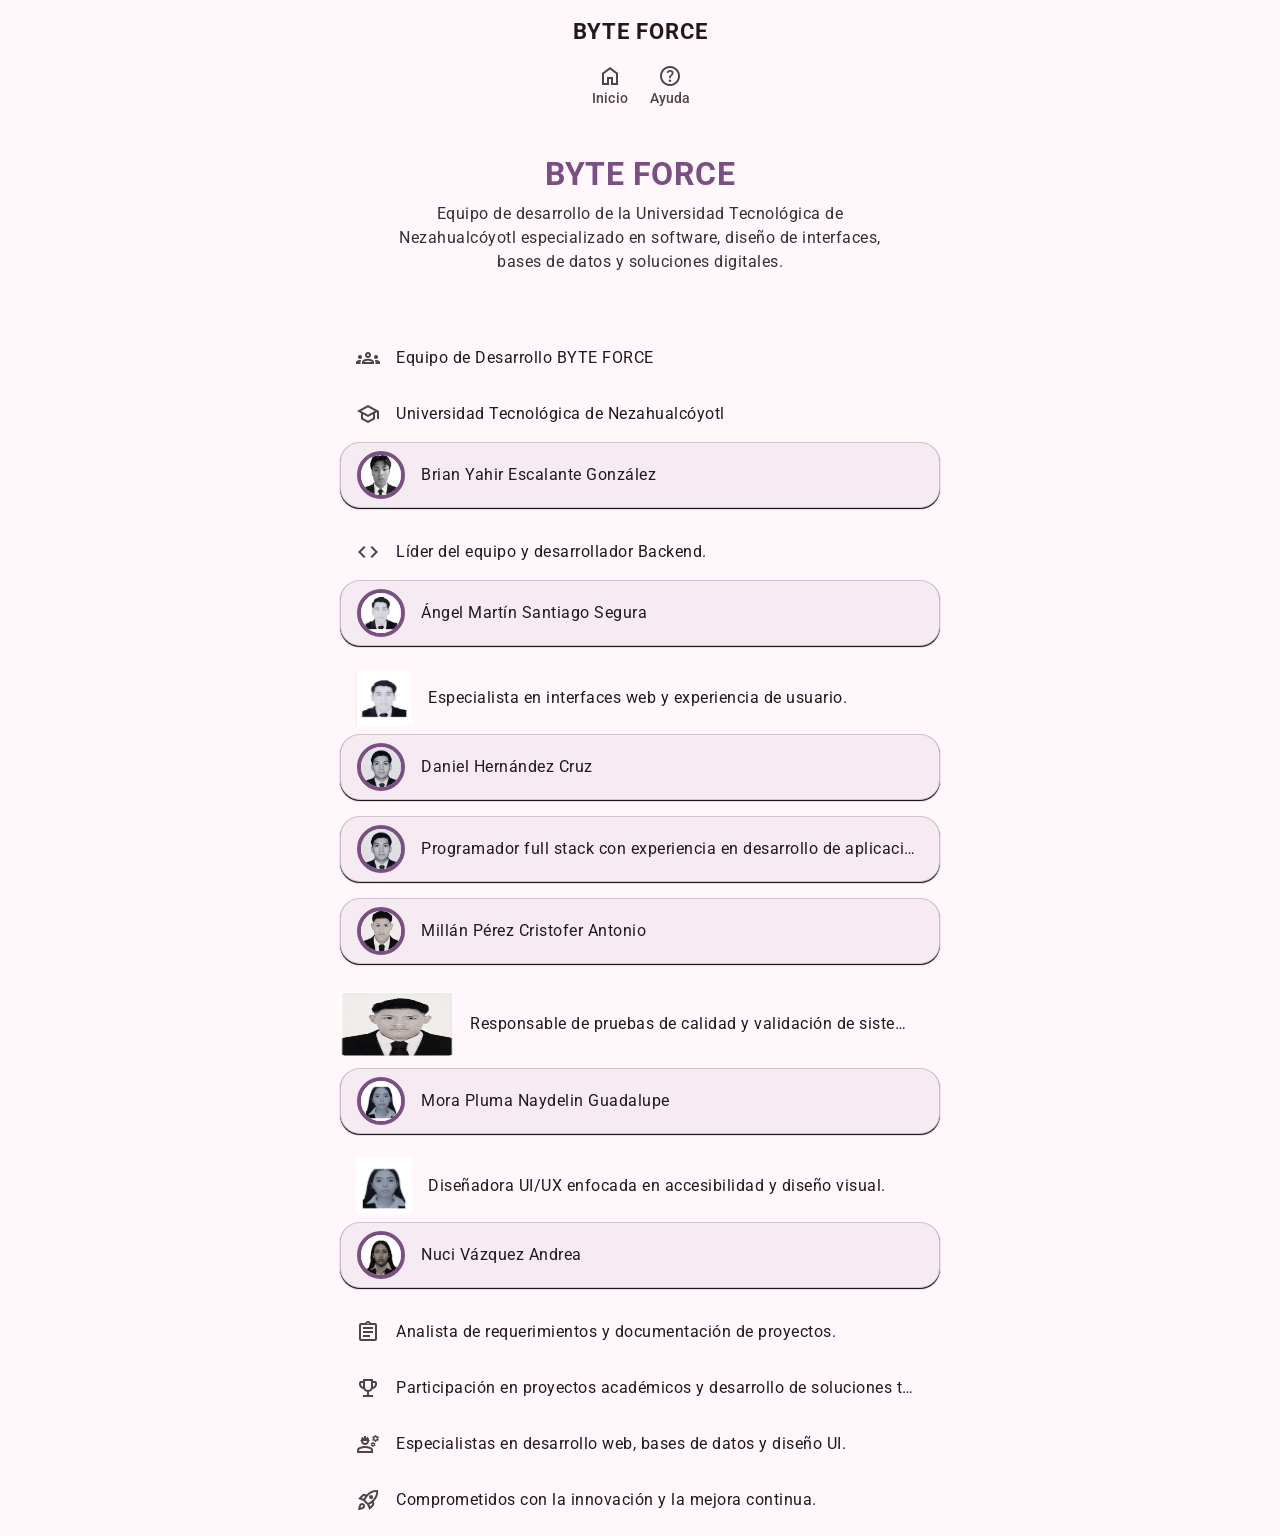
<file: public/index.html>
<!DOCTYPE html>
<html lang="es" class="light dark">

<head>

    <meta charset="UTF-8">

    <title>BYTE FORCE</title>

    <meta name="description"
        content="Byte Force - Equipo de desarrollo de la Universidad Tecnológica de Nezahualcóyotl">

    <script type="module" src="js/registraServiceWorker.js"></script>
    <script type="module" src="libclienteweb/manejaErrores.js"></script>

    <meta name="viewport" content="width=device-width">

    <meta name="theme-color" content="#fffbfe">

    <link rel="icon" sizes="32x32" href="favicon.ico">

    <link rel="manifest" href="site.webmanifest">

    <link rel="stylesheet" href="css/material-symbols-outlined.css">
    <link rel="stylesheet" href="material-tokens/css/baseline.css">
    <link rel="stylesheet" href="css/estilos.css">

    <script src="ungap/es.js"></script>

    <script type="module" src="libmde/md-app-bar.js"></script>
    <script type="module" src="js/nav-tab-fixed.js"></script>

    <link rel="stylesheet" href="libmde/md-tab.css">
    <link rel="stylesheet" href="libmde/md-list.css">
    <link rel="stylesheet" href="css/transicion_pestanas.css">

</head>

<body>

    <md-app-bar class="centered" adicional="tab">
        <h1>BYTE FORCE</h1>
    </md-app-bar>

    <nav-tab-fixed id="tab"></nav-tab-fixed>

    <section>

        <div class="equipo-descripcion">
            <h2>BYTE FORCE</h2>
            <p>
                Equipo de desarrollo de la Universidad Tecnológica de
                Nezahualcóyotl especializado en software, diseño de interfaces,
                bases de datos y soluciones digitales.
            </p>
        </div>

        <ul class="md-list">

            <!-- INFORMACIÓN GENERAL -->

            <li class="md-one-line icon">
                <span class="material-symbols-outlined">
                    groups
                </span>
                <span class="headline">
                    Equipo de Desarrollo BYTE FORCE
                </span>
            </li>

            <li class="md-one-line icon">
                <span class="material-symbols-outlined">
                    school
                </span>
                <span class="headline">
                    Universidad Tecnológica de Nezahualcóyotl
                </span>
            </li>

            <!-- BRIAN -->

            <li class="md-one-line avatar">
                <img alt="Brian Yahir Escalante González"
                    src="img/Brian.jpeg">
                <span class="headline">
                    Brian Yahir Escalante González
                </span>
            </li>

            <li class="md-one-line icon">
                <span class="material-symbols-outlined">
                    code
                </span>
                <span class="headline">
                    Líder del equipo y desarrollador Backend.
                </span>
            </li>

            <!-- ANGEL -->

            <li class="md-one-line avatar">
                <img alt="Ángel Martín Santiago Segura"
                    src="img/angel.png">
                <span class="headline">
                    Ángel Martín Santiago Segura
                </span>
            </li>

            <li class="md-one-line image">
                <img alt="Ángel Martín Santiago Segura"
                    src="img/angel.png">
                <span class="headline">
                    Especialista en interfaces web y experiencia de usuario.
                </span>
            </li>

            <!-- DANIEL -->

            <li class="md-one-line avatar">
                <img alt="Daniel Hernández Cruz"
                    src="img/Daniel.jpeg">
                <span class="headline">
                    Daniel Hernández Cruz
                </span>
            </li>


            <li class="md-one-line avatar">
                <img alt="Daniel Hernández Cruz"
                    src="img/Daniel.jpeg">
                <span class="headline">
                    Programador full stack con experiencia en desarrollo de aplicaciones web y bases de datos.
                </span>
            </li>

            <!-- CRISTOFER -->

            <li class="md-one-line avatar">
                <img alt="Millán Pérez Cristofer Antonio"
                    src="img/Cristofer.jpeg">
                <span class="headline">
                    Millán Pérez Cristofer Antonio
                </span>
            </li>

            <li class="md-one-line video">
                <img alt="Cristofer"
                    src="img/Cristofer.jpeg">
                <span class="headline">
                    Responsable de pruebas de calidad y validación de sistemas.
                </span>
            </li>

            <!-- PLUMA -->

            <li class="md-one-line avatar">
                <img alt="Mora Pluma Naydelin Guadalupe"
                    src="img/Pluma.png">
                <span class="headline">
                    Mora Pluma Naydelin Guadalupe
                </span>
            </li>

            <li class="md-one-line image">
                <img alt="Pluma"
                    src="img/Pluma.png">
                <span class="headline">
                    Diseñadora UI/UX enfocada en accesibilidad y diseño visual.
                </span>
            </li>

            <!-- NUCI -->

            <li class="md-one-line avatar">
                <img alt="Nuci Vázquez Andrea"
                    src="img/nuci.png">
                <span class="headline">
                    Nuci Vázquez Andrea
                </span>
            </li>

            <li class="md-one-line icon">
                <span class="material-symbols-outlined">
                    assignment
                </span>
                <span class="headline">
                    Analista de requerimientos y documentación de proyectos.
                </span>
            </li>

            <!-- LOGROS -->

            <li class="md-one-line icon">
                <span class="material-symbols-outlined">
                    emoji_events
                </span>
                <span class="headline">
                    Participación en proyectos académicos y desarrollo de
                    soluciones tecnológicas.
                </span>
            </li>

            <li class="md-one-line icon">
                <span class="material-symbols-outlined">
                    engineering
                </span>
                <span class="headline">
                    Especialistas en desarrollo web, bases de datos y diseño UI.
                </span>
            </li>

            <li class="md-one-line icon">
                <span class="material-symbols-outlined">
                    rocket_launch
                </span>
                <span class="headline">
                    Comprometidos con la innovación y la mejora continua.
                </span>
            </li>

        </ul>

    </section>

</body>

</html>
</file>
<file: public/css/material-symbols-outlined.css>
@font-face {
 font-family: 'Material Symbols Outlined';
 font-style: normal;
 font-display: block;
 src:
  url(../fonts/MaterialSymbolsOutlined[FILL\,GRAD\,opsz\,wght].woff2) format('woff2'),
  url(../fonts/MaterialSymbolsOutlined[FILL\,GRAD\,opsz\,wght].ttf) format('truetype');
}

.material-symbols-outlined {
 font-family: 'Material Symbols Outlined';
 font-weight: normal;
 font-style: normal;
 font-display: block;
 font-size: 1.5rem;
 width: 1.5rem;
 height: 1.5rem;
 display: inline-block;
 line-height: 1;
 text-transform: none;
 letter-spacing: normal;
 word-wrap: normal;
 white-space: nowrap;
 direction: ltr;
}
</file>
<file: public/material-tokens/css/baseline.css>
/*
 Copyright 2016 Google Inc. All rights reserved.

 Licensed under the Apache License, Version 2.0 (the "License");
 you may not use this file except in compliance with the License.
 You may obtain a copy of the License at

     http://www.apache.org/licenses/LICENSE-2.0

 Unless required by applicable law or agreed to in writing, software
 distributed under the License is distributed on an "AS IS" BASIS,
 WITHOUT WARRANTIES OR CONDITIONS OF ANY KIND, either express or implied.
 See the License for the specific language governing permissions and
 limitations under the License.
*/

@import url(palette.css);
@import url(typography.css);
@import url(colors.css);
@import url(shape.css);
@import url(motion.css);
@import url(state.css);
@import url(elevation.css);
@import url(theme/light.css) screen and (prefers-color-scheme: light);
@import url(theme/dark.css) screen and (prefers-color-scheme: dark);
</file>
<file: public/css/estilos.css>
html {
 /* Indica los temas del sistema operativo que son soportados. */
 color-scheme: light dark;
 --tabWidth: 3.75rem;
 --anchoNav: 22.5rem;
}

body>section,
form>section {
 max-width: 600px;
 margin-left: auto;
 margin-right: auto;
}

/* Fonts utilizados */

/* Definición de Roboto Variable (Normal) */
@font-face {
 font-family: 'Roboto';
 src: url('../fonts/Roboto-VariableFont_wdth,wght.ttf') format('truetype');
 /* Rango del eje de peso (wght) */
 font-weight: 100 900;
 /* Rango del eje de anchura (wdth) */
 font-stretch: 75% 100%;
 font-style: normal;
 /* Mejora el rendimiento de carga de texto */
 font-display: swap;
}

/* Definición de Roboto Variable (Itálica) */
@font-face {
 font-family: 'Roboto';
 src: url('../fonts/Roboto-Italic-VariableFont_wdth,wght.ttf') format('truetype');
 font-weight: 100 900;
 font-stretch: 75% 100%;
 font-style: italic;
 font-display: swap;
}

html {
 --Font: -apple-system, BlinkMacSystemFont, Roboto, sans-serif;
 --colIntIos: white;
 --colIntIosOnBk: #2acc2a;
 --colIntIosOnBkFc: #1bbb1b;
 --colIntIosOffBk: #dbdbdb;
 --colIntIosOffBkFc: #BDBDBD;
 /* Plain typeface */
 --md-ref-typeface-plain: var(--Font);
 /* Brand typeface */
 --md-ref-typeface-brand: var(--Font);
 --md-sys-typescale-label-large-weight-prominent:
  var(--md-ref-typeface-weight-bold);
 --md-box_shadow_level4:
  0 var(--md-sys-elevation-level4) var(--md-sys-elevation-level4) var(--md-sys-color-shadow);
 --md-box_shadow_level3:
  0 var(--md-sys-elevation-level3) var(--md-sys-elevation-level3) var(--md-sys-color-shadow);
 --md-box_shadow_level2:
  0 var(--md-sys-elevation-level2) var(--md-sys-elevation-level2) var(--md-sys-color-shadow);
 --md-box_shadow_level1:
  0 var(--md-sys-elevation-level1) var(--md-sys-elevation-level1) var(--md-sys-color-shadow);
 --md-box_shadow_level0: none;
 --iconSize: 1.5rem;
 --avatarSize: 2.5rem;
 --imageSize: 3.5rem;
 --videoWidth: 7.125rem;
 --videoHeight: 4rem;
 --md-sys-state-focus-indicator-outer-offset: 0.125rem;
 --md-sys-state-focus-indicator-thickness: 0.1875rem;
 /* Pressed state layer opacity */
 --state-pressed-transparency-percentage: 84%;
 /* Focus state layer opacity */
 --state-focus-transparency-percentage: 88%;
 /* Hover state layer opacity */
 --state-hover-transparency-percentage: 92%;
 background-color: var(--md-sys-color-background);
}

/* Quita un borde rojo que coloca Firefox. */
:-moz-ui-invalid {
 box-shadow: none;
}

body {
 margin: 0;
 font-family: var(--md-sys-typescale-body-large-font);
 font-weight: var(--md-sys-typescale-body-large-weight);
 font-size: var(--md-sys-typescale-body-large-size);
 font-style: var(--md-sys-typescale-body-large-font-style);
 letter-spacing: var(--md-sys-typescale-body-large-tracking);
 line-height: var(--md-sys-typescale-body-large-line-height);
 text-transform: var(--md-sys-typescale-body-large-text-transform);
 text-decoration: var(--md-sys-typescale-body-large-text-decoration);
 color: var(--md-sys-color-on-background);
 background-color: var(--md-sys-color-background);
}

p {
 margin: 1rem;
}

a {
 color: var(--md-sys-color-on-background);
}

@media (prefers-color-scheme: light) {
 html {
  --md-riple-color: #00000020;
 }
}

@media (prefers-color-scheme: dark) {
 html {
  --md-riple-color: #ffffff40;
 }
}

@keyframes md-ripple {

 from {
  background-size: 100%;
 }

 to {
  background-size: 15000%;
 }

 
}



.equipo-descripcion {
 text-align: center;
 padding: 1.5rem;
 margin-bottom: 1rem;
}

.equipo-descripcion h2 {
 color: var(--md-sys-color-primary);
 font-size: 2rem;
 font-weight: 700;
 margin-bottom: .5rem;
}

.equipo-descripcion p {
 color: var(--md-sys-color-on-background);
 opacity: .9;
}

.md-list {
 padding: 1rem;
}

.md-one-line.avatar {
 background: var(--md-sys-color-surface-container);
 border: 1px solid var(--md-sys-color-outline-variant);
 border-radius: 20px;
 margin-bottom: 16px;
 padding: 16px;
 box-shadow: var(--md-box_shadow_level1);
 transition: all .25s ease;
}

.md-one-line.avatar:hover {
 background: var(--md-sys-color-surface-container-high);
 box-shadow: var(--md-box_shadow_level3);
 transform: translateY(-2px);
}

.md-one-line.avatar img {
 width: 72px;
 height: 72px;
 border-radius: 50%;
 object-fit: cover;
 border: 4px solid var(--md-sys-color-primary);
}

.headline {
 color: var(--md-sys-color-on-surface);
 font-weight: 600;
}

md-app-bar h1 {
 color: var(--md-sys-color-on-surface);
 font-weight: 700;
 letter-spacing: 1px;
}
</file>
<file: public/libmde/md-tab.css>
.md-tab {
 display: flex;
 background-color: transparent;
 align-items: stretch;
 flex-wrap: nowrap;
 overflow-x: auto;
 position: sticky;
 z-index: 1;
}

.md-tab.fixed {
 justify-content: center;
}

.md-tab.scrollable {
 padding-left: 2rem;
 gap: 1rem;
}

.md-tab.scroll {
 background-color: var(--md-sys-color-surface-container-low);
}

.md-tab a {
 position: relative;
 display: flex;
 flex-direction: column;
 justify-content: start;
 align-items: center;
 color: var(--md-sys-color-on-surface-variant);
 font-family: var(--md-sys-typescale-title-small-font);
 font-weight: var(--md-sys-typescale-title-small-weight);
 font-size: var(--md-sys-typescale-title-small-size);
 font-style: var(--md-sys-typescale-title-small-font-style);
 letter-spacing: var(--md-sys-typescale-title-small-tracking);
 line-height: var(--md-sys-typescale-title-small-line-height);
 text-transform: var(--md-sys-typescale-title-small-text-transform);
 text-decoration: var(--md-sys-typescale-title-small-text-decoration);
 text-align: center;
 box-sizing: border-box;
 border-bottom: 0.1875rem solid var(--md-sys-color-surface);
}

.md-tab.fixed a {
 flex: 0 0 var(--tabWidth);
}

.md-tab.scrollable a {
 flex: 0 0 auto;
}

.md-tab a.active {
 border-bottom-color: var(--md-sys-color-primary);
}

/* state layer */
.md-tab a::after {
 content: "";
 position: absolute;
 z-index: -1;
 top: 0;
 right: 0;
 left: 0;
 bottom: 0;
 background-color: transparent;
}

.md-tab span {
 font-size: var(--iconSize);
 height: var(--iconSize);
 width: var(--iconSize);
 color: var(--md-sys-color-on-surface-variant);
}

.md-tab .active span {
 color: var(--md-sys-color-primary);
 font-variation-settings: 'FILL' 1, 'wght' 700, 'GRAD' 0, 'opsz' 48;
}

.md-tab a:hover {
 color: var(--md-sys-color-on-surface);
}

/* state layer */
.md-tab a:hover::after {
 background-color: var(--md-sys-color-on-surface);
 opacity: var(--md-sys-state-hover-state-layer-opacity);
}

.md-tab a.active:hover {
 color: var(--md-sys-color-primary);
}

/* state layer */
.md-tab a.active:hover::after {
 background-color: var(--md-sys-color-primary);
 opacity: var(--md-sys-state-hover-state-layer-opacity);
}

.md-tab a:hover span {
 color: var(--md-sys-color-on-surface);
}

.md-tab a.active:hover span {
 color: var(--md-sys-color-primary);
}

.md-tab a:focus {
 outline: none;
}

/* state layer */
.md-tab a:focus::after {
 background-color: var(--md-sys-color-on-surface);
 opacity: var(--md-sys-state-focus-state-layer-opacity);
}

/* state layer */
.md-tab a.active:focus::after {
 background-color: var(--md-sys-color-primary);
 opacity: var(--md-sys-state-hover-state-layer-opacity);
}

.md-tab a:active {
 background-position: center;
 background-image:
   radial-gradient(circle, var(--md-riple-color) 1%, transparent 1%);
 background-size: 100%;
 animation-name: md-ripple;
 animation-duration: var(--md-sys-motion-duration-500);
}

/* state layer */
.md-tab a:active::after {
 background-color: var(--md-sys-color-on-surface);
 opacity: var(--md-sys-state-pressed-state-layer-opacity);
}

/* state layer */
.md-tab a.active:active::after {
 background-color: var(--md-sys-color-primary);
 opacity: var(--md-sys-state-pressed-state-layer-opacity);
}
</file>
<file: public/libmde/md-list.css>
.md-list {
 margin: 0.5rem 0;
 padding: 0;
 list-style-type: none;
}

.md-list .md-one-line,
.md-list .md-two-line,
.md-list .md-three-line {
 position: relative;
 display: flex;
 box-sizing: border-box;
}

/* container */
.md-list .md-one-line::before,
.md-list .md-two-line::before,
.md-list .md-three-line::before {
 content: "";
 position: absolute;
 z-index: -2;
 top: 0;
 right: 0;
 left: 0;
 bottom: 0;
 background-color: var(--md-sys-color-surface);
}

/* state layer */
.md-list .md-one-line::after,
.md-list .md-two-line::after,
.md-list .md-three-line::after {
 content: "";
 position: absolute;
 z-index: -1;
 top: 0;
 right: 0;
 left: 0;
 bottom: 0;
 background-color: transparent;
}

.md-list .md-one-line {
 align-items: center;
 gap: 1rem;
 min-height: 3.5rem;
 padding: 0.5rem 1.5rem 0.5rem 1rem;
}

.md-list .md-one-line.video,
.md-list .md-two-line.video {
 padding: 0.75rem 1.5rem 0.75rem 0;
}

.md-list .md-two-line,
.md-list .md-three-line {
 flex-flow: column;
}

.md-list .md-two-line {
 justify-content: center;
 min-height: 4.5rem;
 padding: 0.5rem 1.5rem 0.5rem 1rem;
}

.md-list .md-two-line.icon,
.md-list .md-two-line.avatar,
.md-list .md-two-line.image,
.md-list .md-two-line.video,
.md-list .md-three-line.icon,
.md-list .md-three-line.avatar,
.md-list .md-three-line.image,
.md-list .md-three-line.video {
 display: grid;
 column-gap: 1rem;
 row-gap: 0;
 grid-template-areas:
  "img headline"
  "img supporting";
}

.md-list .md-two-line.icon,
.md-list .md-two-line.avatar,
.md-list .md-two-line.image,
.md-list .md-two-line.video {
 align-content: center;
 grid-template-rows: 1fr 1fr;
}

.md-list .md-two-line.icon,
.md-list .md-three-line.icon {
 grid-template-columns: var(--iconSize) 1fr;
}

.md-list .md-two-line.avatar,
.md-list .md-three-line.avatar {
 grid-template-columns: var(--avatarSize) 1fr;
}

.md-list .md-two-line.image,
.md-list .md-three-line.image {
 grid-template-columns: var(--imageSize) 1fr;
}

.md-list .md-two-line.video,
.md-list .md-three-line.video {
 grid-template-columns: var(--videoWidth) 1fr;
}

.md-list .md-three-line {
 align-content: flex-start;
 min-height: 5.5rem;
 padding: 0.75rem 1.5rem 0.75rem 1rem;
}

.md-list .md-three-line.video {
 padding: 0.75rem 1.5rem 0.75rem 0;
}

.md-list .md-three-line.icon,
.md-list .md-three-line.avatar,
.md-list .md-three-line.image,
.md-list .md-three-line.video {
 align-content: start;
 grid-template-rows: var(--md-sys-typescale-label-large-line-height) 1fr;
}

/* state layer */
.md-list .md-one-line:hover::after,
.md-list .md-two-line:hover::after,
.md-list .md-three-line:hover::after {
 background-color: var(--md-sys-color-on-surface);
 opacity: var(--md-sys-state-hover-state-layer-opacity);
}

/* state layer */
.md-list a.md-one-line:focus::after,
.md-list a.md-two-line:focus::after,
.md-list a.md-three-line:focus::after,
.md-list a.md-one-line:focus-visible::after,
.md-list a.md-two-line:focus-visible::after,
.md-list a.md-three-line:focus-visible::after {
 background-color: var(--md-sys-color-on-surface);
 opacity: var(--md-sys-state-focus-state-layer-opacity);
}

.md-list a:focus,
.md-list a:focus-visible {
 outline: none;
}

.md-list a:active {
 background-position: center;
 background-image:
  radial-gradient(circle, var(--md-riple-color) 1%, transparent 1%);
 background-size: 100%;
 animation-name: md-ripple;
 animation-duration: var(--md-sys-motion-duration-500);
 box-shadow: var(--md-box_shadow_level0) !important;
}

/* state layer */
.md-list a.md-one-line:active::after,
.md-list a.md-two-line:active::after,
.md-list a.md-three-line:active::after {
 background-color: var(--md-sys-color-on-surface);
 opacity: var(--md-sys-state-pressed-state-layer-opacity);
}

.md-list a.md-two-line,
.md-list a.md-three-line {
 text-decoration: none;
}

.md-list a.md-two-line .headline,
.md-list a.md-three-line .headline {
 text-decoration: underline;
}

.md-list .headline {
 grid-area: headline;
 display: block;
 box-sizing: border-box;
 color: var(--md-sys-color-on-surface);
 font-family: var(--md-sys-typescale-body-large-font);
 font-weight: var(--md-sys-typescale-body-large-weight);
 font-size: var(--md-sys-typescale-body-large-size);
 font-style: var(--md-sys-typescale-body-large-font-style);
 letter-spacing: var(--md-sys-typescale-body-large-tracking);
 line-height: var(--md-sys-typescale-body-large-line-height);
 text-transform: var(--md-sys-typescale-body-large-text-transform);
 text-decoration: var(--md-sys-typescale-body-large-text-decoration);
 max-height: var(--md-sys-typescale-body-large-line-height);
 white-space: nowrap;
 text-overflow: ellipsis;
 overflow: hidden;
}

.md-list .md-two-line.icon .headline,
.md-list .md-two-line.avatar .headline,
.md-list .md-two-line.image .headline,
.md-list .md-two-line.video .headline,
.md-list .md-three-line.icon .headline,
.md-list .md-three-line.avatar .headline,
.md-list .md-three-line.image .headline,
.md-list .md-three-line.video .headline {
 align-self: end;
}

.md-list .supporting {
 grid-area: supporting;
 display: -webkit-box;
 -webkit-box-orient: vertical;
 overflow: hidden;
 box-sizing: border-box;
 align-self: start;
 font-family: var(--md-sys-typescale-body-medium-font);
 font-weight: var(--md-sys-typescale-body-medium-weight);
 font-size: var(--md-sys-typescale-body-medium-size);
 font-style: var(--md-sys-typescale-body-medium-font-style);
 letter-spacing: var(--md-sys-typescale-body-medium-tracking);
 line-height: var(--md-sys-typescale-body-medium-line-height);
 text-transform: var(--md-sys-typescale-body-medium-text-transform);
 text-decoration: var(--md-sys-typescale-body-medium-text-decoration);
}

.md-list .md-two-line .supporting {
 max-height: var(--md-sys-typescale-body-medium-line-height);
 line-clamp: 1;
 -webkit-line-clamp: 1;
}

.md-list .md-three-line .supporting {
 max-height: calc(2 * var(--md-sys-typescale-body-medium-line-height));
 line-clamp: 2;
 -webkit-line-clamp: 2;
}

.md-list .avatar img,
.md-list .avatar label,
.md-list .avatar .material-symbols-outlined:first-child {
 flex-shrink: 0;
 background-color: var(--md-sys-color-primary-container);
 color: var(--md-sys-color-on-primary-container);
 border-radius: 50%;
 width: var(--avatarSize);
 height: var(--avatarSize);
}

.md-list .avatar label {
 display: inline-block;
 font-family: var(--md-sys-typescale-title-medium-font);
 font-weight: var(--md-sys-typescale-title-medium-weight);
 font-size: var(--md-sys-typescale-title-medium-size);
 font-style: var(--md-sys-typescale-title-medium-font-style);
 letter-spacing: var(--md-sys-typescale-title-medium-tracking);
 line-height: var(--md-sys-typescale-title-medium-line-height);
 text-transform: var(--md-sys-typescale-title-medium-text-transform);
 text-decoration: var(--md-sys-typescale-title-medium-text-decoration);
 overflow: hidden;
}

.md-list .avatar .material-symbols-outlined:first-child {
 font-size: var(--avatarSize);
}

.md-list .avatar.md-two-line img,
.md-list .avatar.md-two-line label,
.md-list .avatar.md-two-line .material-symbols-outlined:first-child {
 grid-area: img;
 align-self: center;
}

.md-list .avatar.md-three-line img,
.md-list .avatar.md-three-line label,
.md-list .avatar.md-three-line .material-symbols-outlined:first-child {
 grid-area: img;
 align-self: start;
}

.md-list .icon img,
.md-list .icon .material-symbols-outlined:first-child {
 flex-shrink: 0;
 color: var(--md-sys-color-on-surface-variant);
 width: var(--iconSize);
 height: var(--iconSize);
}

.md-list .icon .material-symbols-outlined:first-child {
 font-size: var(--iconSize);
}

.md-list .icon.md-two-line img,
.md-list .icon.md-two-line .material-symbols-outlined:first-child {
 grid-area: img;
 align-self: center;
}

.md-list .icon.md-three-line img,
.md-list .icon.md-three-line .material-symbols-outlined:first-child {
 grid-area: img;
 align-self: start;
}

.md-list .video img {
 flex-shrink: 0;
 color: var(--md-sys-color-on-surface-variant);
 width: var(--videoWidth);
 height: var(--videoHeight);
}

.md-list .video.md-two-line img {
 grid-area: img;
 align-self: center;
}

.md-list .video.md-three-line img {
 grid-area: img;
 align-self: start;
}

.md-list .image img,
.md-list .image .material-symbols-outlined:first-child {
 flex-shrink: 0;
 color: var(--md-sys-color-on-surface-variant);
 width: var(--imageSize);
 height: var(--imageSize);
}

.md-list .image .material-symbols-outlined:first-child {
 font-size: var(--imageSize);
}

.md-list .image.md-two-line img,
.md-list .image.md-two-line .material-symbols-outlined:first-child {
 grid-area: img;
 align-self: center;
}

.md-list .image.md-three-line img,
.md-list .image.md-three-line .material-symbols-outlined:first-child {
 grid-area: img;
 align-self: start;
}
</file>
<file: public/css/transicion_pestanas.css>
@view-transition {
 navigation: auto;
}

md-app-bar {
 view-transition-name: encabezado;
 background-color: var(--md-sys-color-surface);
 contain: layout;
}

section {
 view-transition-name: contenido;
 background-color: var(--md-sys-color-background);
 contain: layout;
}

@keyframes salePorLaIzquierda {
 from {
  transform: translateX(0);
  opacity: 1;
 }

 to {
  transform: translateX(-100%);
  opacity: 1;
 }
}

@keyframes entraPorLaDerecha {
 from {
  transform: translateX(100%);
  opacity: 1;
 }

 to {
  transform: translateX(0);
  opacity: 1;
 }
}

::view-transition-old(root),
::view-transition-new(root) {
 animation: none;
 mix-blend-mode: normal;
 opacity: 1 !important;
}

::view-transition-group(encabezado) {
 background-color: var(--md-sys-color-surface) !important;
}

::view-transition-group(contenido) {
 background-color: var(--md-sys-color-background) !important;
}

::view-transition-group(encabezado),
::view-transition-group(contenido) {
 animation-duration: var(--md-sys-motion-duration-1000);
 mix-blend-mode: normal !important;
 opacity: 1 !important;
 animation-fill-mode: both;
 overflow: hidden;
}

html::view-transition-old(encabezado) {
 animation-name: salePorLaIzquierda;
}

html::view-transition-new(encabezado) {
 animation-name: entraPorLaDerecha;
}

html::view-transition-old(contenido) {
 animation-name: salePorLaIzquierda;
}

html::view-transition-new(contenido) {
 animation-name: entraPorLaDerecha;
}
</file>
